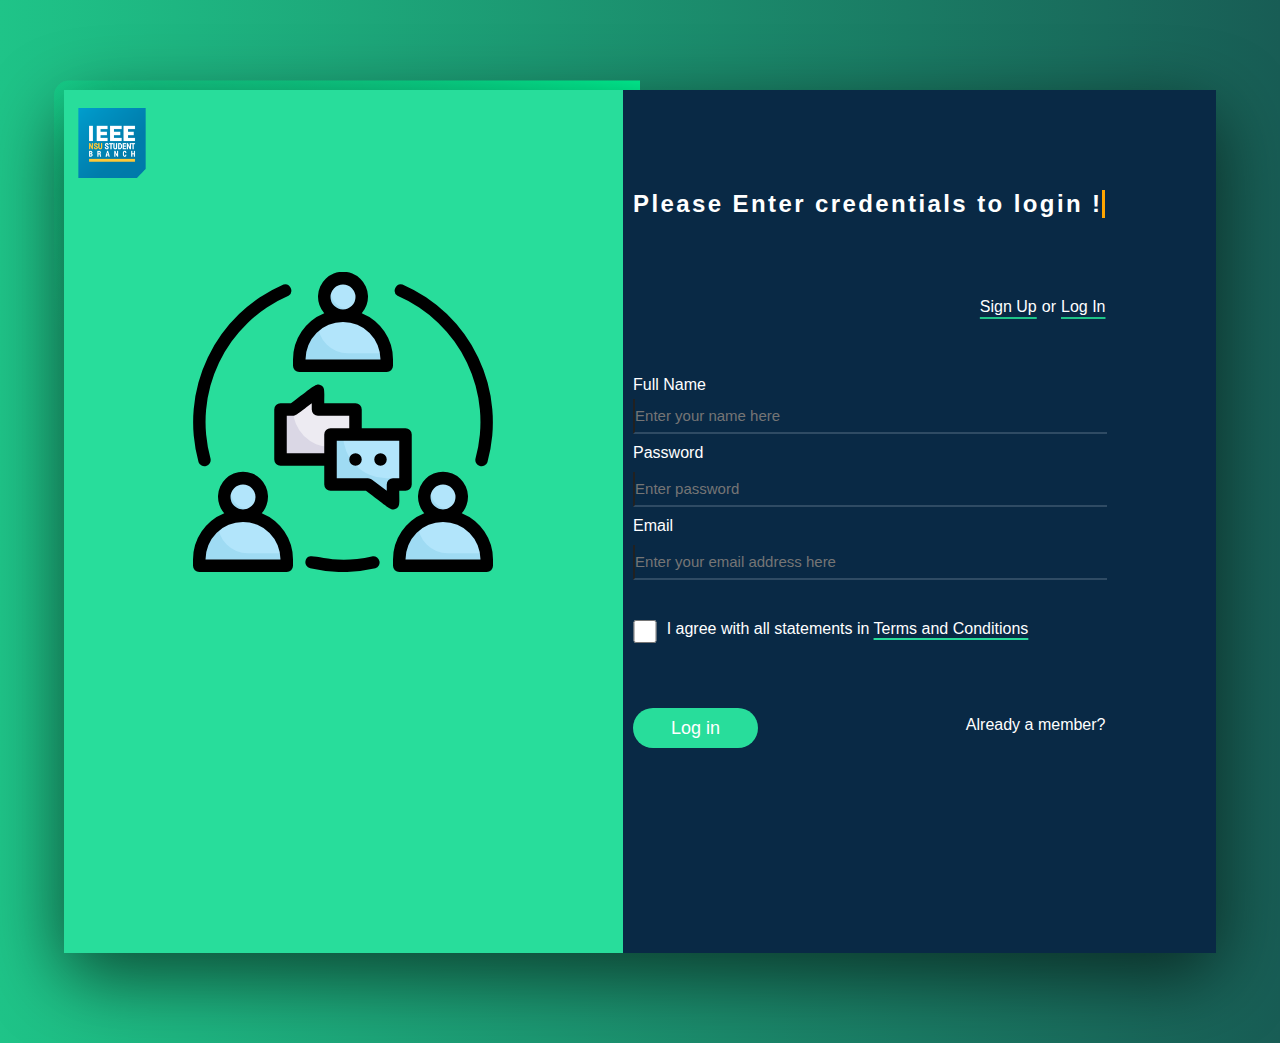
<file: index.html>
<!doctype html>
<html lang="en">
<head>
    <meta charset="UTF-8">
    <meta name="viewport"
          content="width=device-width, user-scalable=no, initial-scale=1.0, maximum-scale=1.0, minimum-scale=1.0">
    <meta http-equiv="X-UA-Compatible" content="ie=edge">
    <title>Login & Signup Page</title>
    
    <link rel="stylesheet" href="style.css">
</head>
<body>
<!-- Icon -->
    <a href="https://ieeensusb.org/">
        <img src="assets\INSB.png" alt="Corner Icon" class="corner-icon top-left">
    </a>
<!-- Two section -->
    <div class="main">
        <div class="main-left">
            <!-- <img class="left-img" width="60%" src="/assets/plane.svg" alt=""> -->
            <svg class="svg-icon" xmlns="http://www.w3.org/2000/svg" viewBox="0 0 48 48"><defs><style>.cls-1{fill:#9fdbf3}.cls-2{fill:#b2e5fb}</style></defs><g id="discussion_teamwork" data-name="discussion teamwork"><path class="cls-1" d="M15 47H1v-1a7 7 0 0 1 14 0z"/><path class="cls-1" d="M11 36a3 3 0 1 1-4.56-2.56A3 3 0 0 1 11 36z"/><path class="cls-2" d="M10.56 37.56a3 3 0 0 1-4.12-4.12 3 3 0 0 1 4.12 4.12z"/><path class="cls-1" d="M47 46v1H33v-1a7 7 0 0 1 14 0z"/><path class="cls-1" d="M43 36a3 3 0 1 1-4.56-2.56A3 3 0 0 1 43 36z"/><path class="cls-2" d="M42.56 37.56a3 3 0 0 1-4.12-4.12 3 3 0 0 1 4.12 4.12z"/><path class="cls-1" d="M31 15H17v-1a7 7 0 0 1 14 0z"/><path class="cls-1" d="M27 4a3 3 0 1 1-4.56-2.56A3 3 0 0 1 27 4z"/><path class="cls-2" d="M26.56 5.56a3 3 0 0 1-4.12-4.12 3 3 0 0 1 4.12 4.12z"/><path style="fill:#dad7e5" d="M26 22v4h-4v4h-8v-8h2l4-3v3h6z"/><path d="M26 22v4h-4v2a6 6 0 0 1-6-6l4-3v3z" style="fill:#edebf2"/><path class="cls-1" d="M34 26v8h-2v3l-4-3h-6v-8h12z"/><path class="cls-2" d="M34 26v7h-3a7 7 0 0 1-7-7zM46.92 45h-6.18A4.74 4.74 0 0 1 36 40.26 6.77 6.77 0 0 1 40 39a7 7 0 0 1 6.92 6zM14.92 45H8.74A4.74 4.74 0 0 1 4 40.26 6.77 6.77 0 0 1 8 39a7 7 0 0 1 6.92 6zM30.92 13h-6.18A4.74 4.74 0 0 1 20 8.26 6.77 6.77 0 0 1 24 7a7 7 0 0 1 6.92 6z"/><path d="M11 38.6a4 4 0 1 0-6 0A8 8 0 0 0 0 46v1a1 1 0 0 0 1 1h14a1 1 0 0 0 1-1v-1a8 8 0 0 0-5-7.4zM6 36a2 2 0 1 1 2 2 2 2 0 0 1-2-2zM2 46a6 6 0 0 1 12 0zM43 38.6a4 4 0 1 0-6 0 8 8 0 0 0-5 7.4v1a1 1 0 0 0 1 1h14a1 1 0 0 0 1-1v-1a8 8 0 0 0-5-7.4zM38 36a2 2 0 1 1 2 2 2 2 0 0 1-2-2zm-4 10a6 6 0 0 1 12 0zM17 16h14a1 1 0 0 0 1-1v-1a8 8 0 0 0-5-7.4 4 4 0 1 0-6 0 8 8 0 0 0-5 7.4v1a1 1 0 0 0 1 1zm5-12a2 2 0 1 1 2 2 2 2 0 0 1-2-2zm2 4a6 6 0 0 1 6 6H18a6 6 0 0 1 6-6zM32.72 3.8a22 22 0 0 1 12.47 26.08 1 1 0 0 0 1.92.54A24 24 0 0 0 33.52 2a1 1 0 0 0-.8 1.8zM2.81 29.88A22 22 0 0 1 15.28 3.8a1 1 0 0 0-.8-1.8A24 24 0 0 0 .89 30.42a1 1 0 0 0 1.92-.54zM28.78 45.47c-7.54 1.73-10.28-1.31-10.78.75a1 1 0 0 0 .75 1.19 23.29 23.29 0 0 0 10.44 0 1 1 0 0 0-.41-1.94zM32.45 37.89c.72-.36.55-1 .55-2.89h1a1 1 0 0 0 1-1v-8a1 1 0 0 0-1-1h-7v-3a1 1 0 0 0-1-1h-5c0-2.12.14-2.55-.55-2.89S19.62 18 15.67 21H14a1 1 0 0 0-1 1v8a1 1 0 0 0 1 1h7v3a1 1 0 0 0 1 1h5.67c3.66 2.75 4.03 3.27 4.78 2.89zM15 29v-6c1.66 0 .94.3 4-2v1a1 1 0 0 0 1 1h5v2h-3a1 1 0 0 0-1 1v3zm16 5v1l-2.4-1.8c-.37-.27-.22-.2-5.6-.2v-6h10v6h-1a1 1 0 0 0-1 1z"/><path d="M26 29a1 1 0 0 0 0 2 1 1 0 0 0 0-2zM30 29a1 1 0 0 0 0 2 1 1 0 0 0 0-2z"/></g></svg>
        </div>
        <div class="main-right">
          
            <!-- <div class="button-container">
                <button class="pill-btn sign-up-btn">Sign Up</button>
                <button class="pill-btn log-in-btn">Log In</button>
            </div> -->
            
            <div class="input">
                <form class="login-form" >
                    <h2 class="login-form-text">Please Enter credentials to login !</h2>
                    <div class="form-toggle">
                       <a class="show-signup" href="">Sign Up</a> or <a href=" " class="show-login">Log In</a>
                    </div>

                    <div class="form-name">
                    <label  for="name">Full Name</label>
                    <input  type="text" id="name" name="name" placeholder="Enter your name here">
                    </div>

                    <label for="password">Password</label>
                    <input type="password" id="password" name="password" placeholder="Enter password">
                    
                    <label for="email">Email</label>
                    <input type="email" id="email" name="email" placeholder="Enter your email address here">

    <label class="checkbox-label">
        <input class="form-checkbox" type="checkbox" required>
        <p class="form-agree">
            I agree with all statements in <a class="form-terms" href="#">Terms and Conditions</a>
        </p>
    </label>
                <button type="submit" class="form-login">Log in</button>
                <p class="already-member">Already a member?</p>
                </form>

                <form action="" class="signup-form inactive">
                    <h2 class="signup-form-text">Want to be a member! Sign Up Fast !</h2>

                    <div class="form-toggle">
                        <a class="show-signup" href="">Sign Up</a> or <a href=" " class="show-login">Log In</a>
                     </div>
 
                     <div class="form-name">
                     <label  for="name">Full Name</label>
                     <input  type="text" id="name" name="name" placeholder="Enter your name here">
                     </div>
 
                     <label for="password">Password</label>
                     <input type="password" id="password" name="password" placeholder="Enter password">
                     
                     <label for="email">Email</label>
                     <input type="email" id="email" name="email" placeholder="Enter your email address here">
 
     <label class="checkbox-label">
         <input class="form-checkbox" type="checkbox" required>
         <p class="form-agree">
             I agree with all statements in <a class="form-terms" href="#">Terms and Conditions</a>
         </p>
     </label>
                 <button type="submit" class="form-login">Sign Up</button>
                 <p class="already-member">Already a member?</p>
                    
                </form>
            </div>

            

            
        </div>
    </div>
    <script src="script.js"></script>
</body>
</html>
</file>
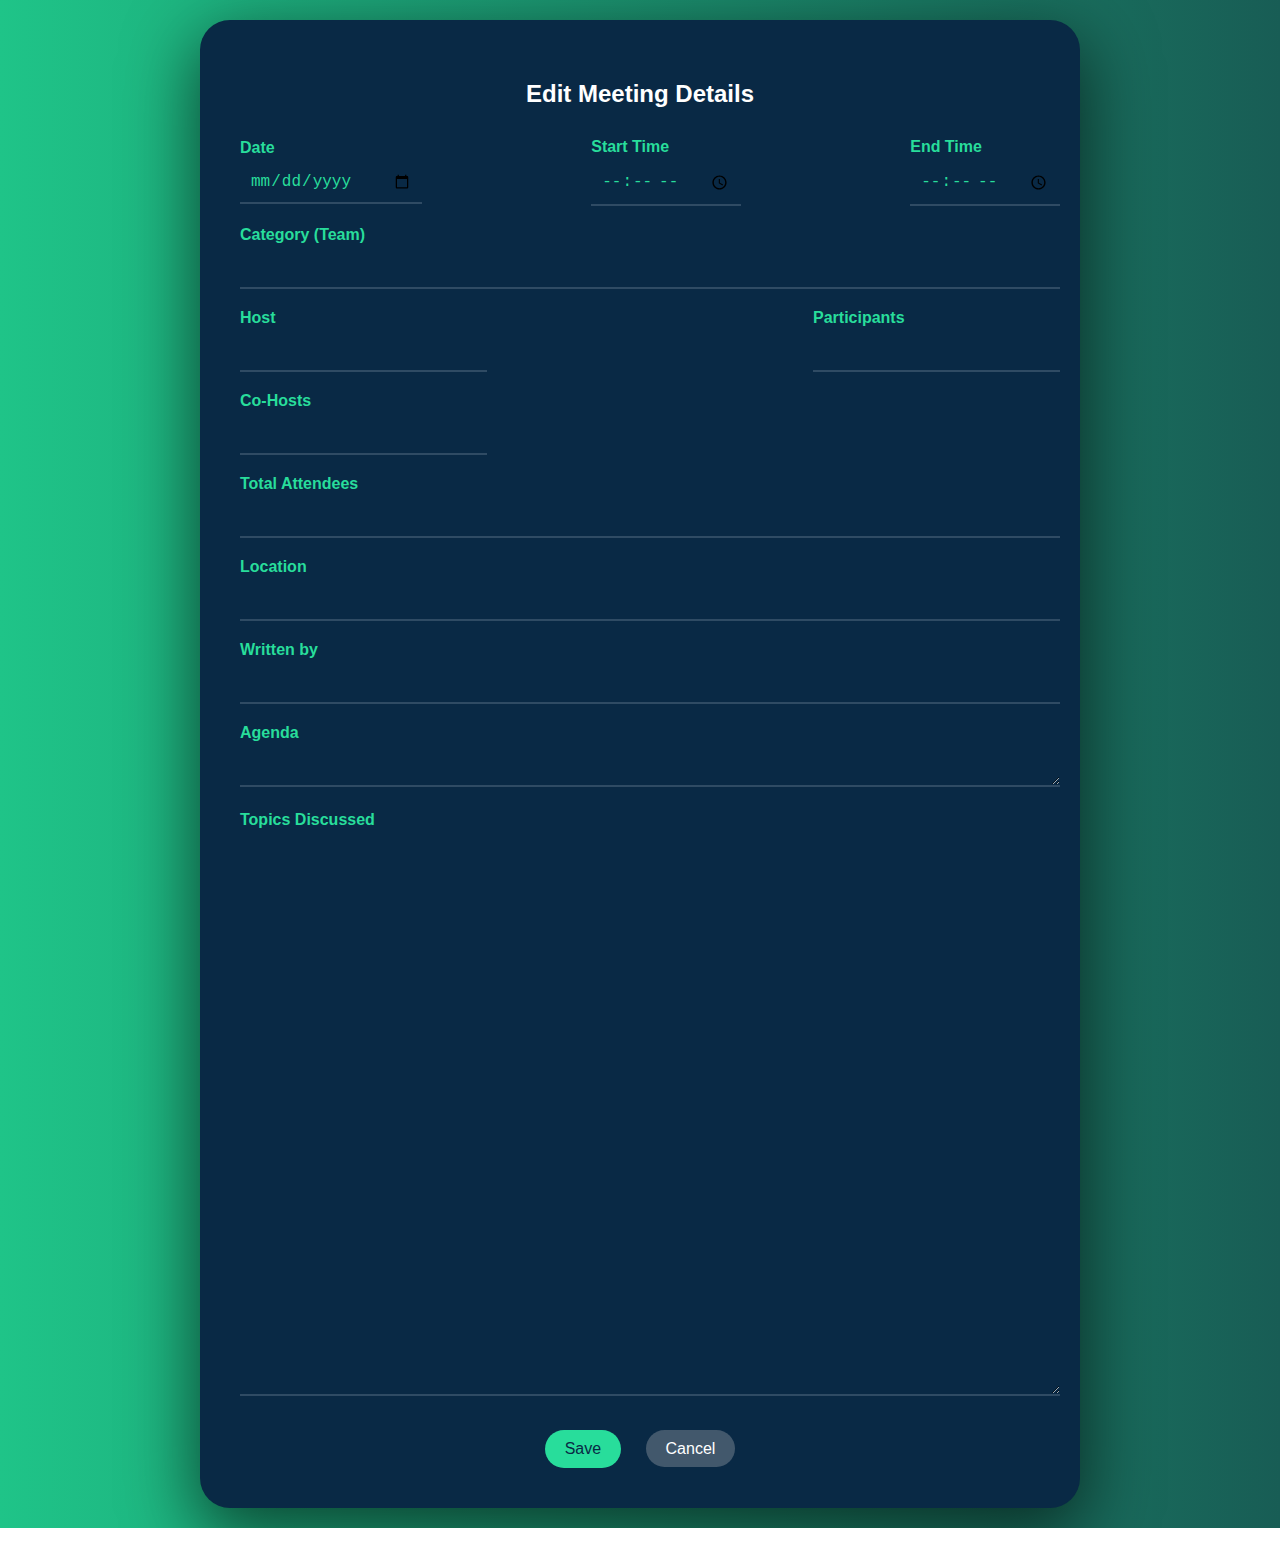
<file: assets/pages/edit.html>
<!DOCTYPE html>
<html lang="en">
<head>
  <meta charset="UTF-8" />
  <meta name="viewport" content="width=device-width, initial-scale=1.0" />
  <title>Edit Meeting Details</title>
  <style>
    body {
      margin: 0;
      font-family: Arial, sans-serif;
      background: linear-gradient(90deg, #1fc488, #185d55);
      color: #fff;
      padding: 20px;
      min-height: 100vh;
      display: flex;
      justify-content: center;
      align-items: center;
    }
    .container {
      background-color: #092945;
      border-radius: 30px;
      padding: 40px;
      width: 90%;
      max-width: 800px;
      box-shadow: rgba(0, 0, 0, 0.6) 0px 22px 70px 4px;
    }
    h2 {
      text-align: center;
      margin-bottom: 30px;
    }
    .form-group {
      margin-bottom: 20px;
    }
    label {
      display: block;
      font-weight: bold;
      color: #28DD9B;
      margin-bottom: 5px;
    }
    input,
    textarea {
      width: 100%;
      padding: 10px;
      border: none;
      border-bottom: 2px solid #2F4B64;
      background-color: transparent;
      color: #28DD9B;
      font-size: 16px;
    }
    input:focus,
    textarea:focus {
      outline: none;
      border-bottom: 2px solid white;
    }
    .buttons {
      text-align: center;
      margin-top: 30px;
    }
    .save-button,
    .cancel-button {
      padding: 10px 20px;
      border: none;
      border-radius: 999px;
      font-size: 16px;
      cursor: pointer;
      margin: 0 10px;
      transition: background-color 0.3s ease;
    }
    .save-button {
      background-color: #28DD9B;
      color: #092945;
    }
    .save-button:hover {
      background-color: #42586C;
      color: white;
    }
    .cancel-button {
      background-color: #42586C;
      color: white;
      text-decoration: none;
      line-height: 38px;
    }
    .cancel-button:hover {
      background-color: #28DD9B;
      color: #092945;
    }
    .time{
      display: flex;
      justify-content: space-between;
      align-items: center;
    }
    .admins{
      display: flex;
      flex-direction: column;
    }
    .people{
      display: flex;
      justify-content: space-between;
    }
    #agenda{
      text-transform: uppercase;
    }
  </style>
</head>
<body>
  <div class="container">
    <h2>Edit Meeting Details</h2>
    <form id="editForm">

      <div class="time">
        <div class="form-group">
        <label>Date</label>
        <input type="date" id="date" />
        </div>

        <div class="form-group">
        <label>Start Time</label>
        <input type="time" id="startTime" />
      </div>
      <div class="form-group">
        <label>End Time</label>
        <input type="time" id="endTime" />
      </div>
      </div>
       <div class="form-group">
        <label>Category (Team)</label>
        <input type="text" id="category" />
      </div>
      
      <div class="people">
        <div class="admins">
          <div class="form-group">
            <label>Host</label>
            <input type="text" id="host" />
         </div>
        <div class="form-group">
          <label>Co-Hosts</label>
          <input type="text" id="coHosts" />
        </div>
      </div>
<div class="participants">
  <div class="form-group">
        <label>Participants</label>
        <input type="text" id="guests" />
      </div>
      <!-- <button class="save-button">Attendence</button> -->
</div>
      
      </div>
      <div class="form-group">
        <label>Total Attendees</label>
        <input type="number" id="attendees" />
      </div>
      <div class="form-group">
        <label>Location</label>
        <input type="text" id="location" />
      </div>
      
      <div class="form-group">
        <label>Written by</label>
        <input type="text" id="writtenBy" />
      </div>
      <div class="form-group">
        <label>Agenda</label>
        <textarea rows="1" id="agenda"></textarea>
      </div>
      <div class="form-group">
        <label>Topics Discussed</label>
        <textarea rows="30" id="topics">
          
        </textarea>
      </div>
      <div class="buttons">
        <button type="submit" class="save-button">Save</button>
        <a href="home.html" class="cancel-button">Cancel</a>
      </div>
    </form>
  </div>

  <script>
    // Load meeting data from localStorage
    const meeting = JSON.parse(localStorage.getItem('selectedMeeting'));
    if (meeting) {
      document.getElementById('date').value = meeting.date || '';
      document.getElementById('startTime').value = meeting.startTime || '';
      document.getElementById('endTime').value = meeting.endTime || '';
      document.getElementById('location').value = meeting.location || '';
      document.getElementById('agenda').value = meeting.agenda || '';
      document.getElementById('topics').value = meeting.topics || '';
      document.getElementById('writtenBy').value = meeting.writtenBy || '';
      document.getElementById('host').value = meeting.host || '';
      document.getElementById('coHosts').value = meeting.coHosts || '';
      document.getElementById('guests').value = meeting.guests || '';
      document.getElementById('attendees').value = meeting.attendees || '';
      document.getElementById('category').value = meeting.category || '';
    }

    // Save updated data
    document.getElementById('editForm').addEventListener('submit', function(e) {
      e.preventDefault();
      const updatedMeeting = {
        date: document.getElementById('date').value,
        startTime: document.getElementById('startTime').value,
        endTime: document.getElementById('endTime').value,
        location: document.getElementById('location').value,
        agenda: document.getElementById('agenda').value,
        topics: document.getElementById('topics').value,
        writtenBy: document.getElementById('writtenBy').value,
        host: document.getElementById('host').value,
        coHosts: document.getElementById('coHosts').value,
        guests: document.getElementById('guests').value,
        attendees: document.getElementById('attendees').value,
        category: document.getElementById('category').value,
      };
      localStorage.setItem('selectedMeeting', JSON.stringify(updatedMeeting));
      window.location.href = 'view.html';
    });
  </script>
</body>
</html>
</file>
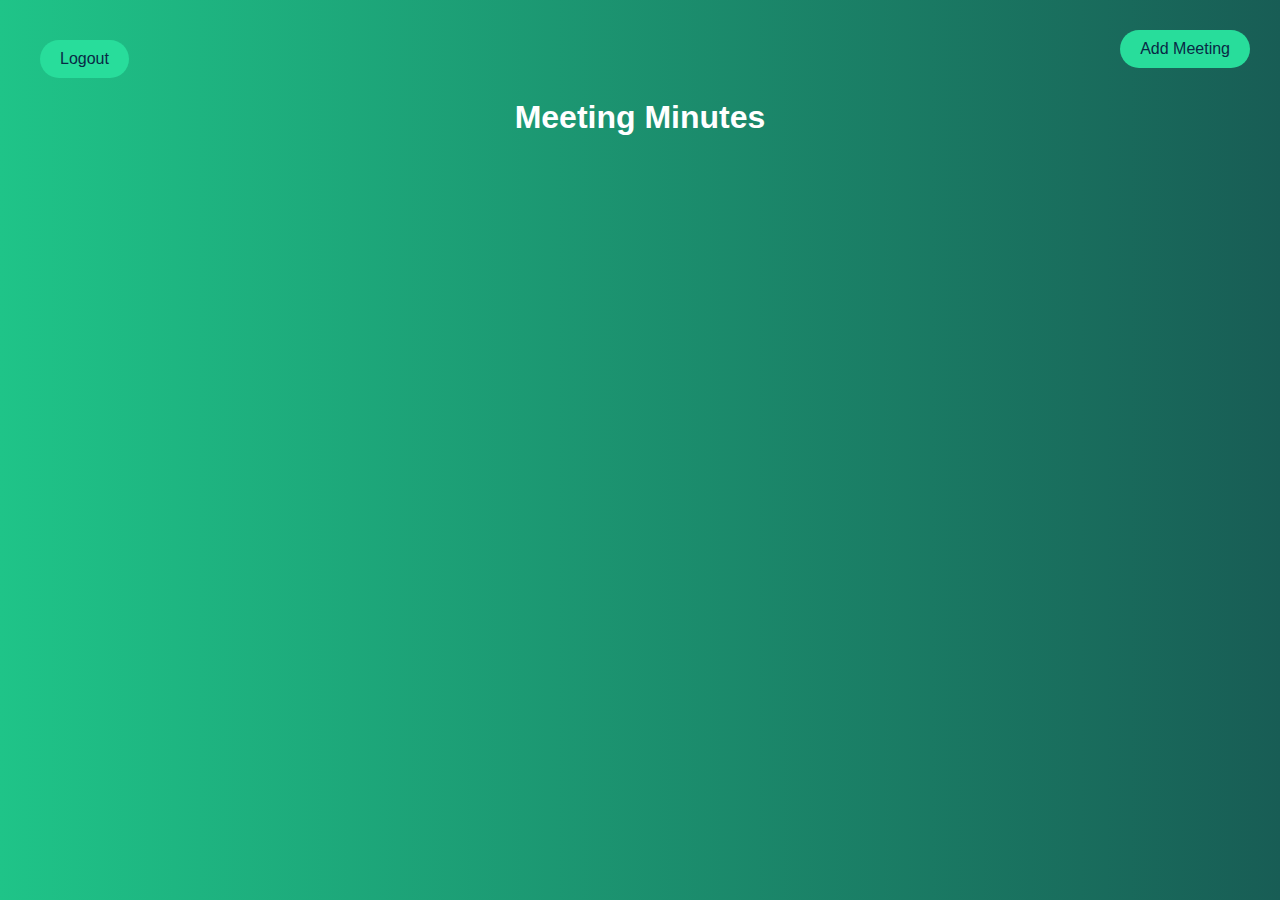
<file: assets/pages/home.html>
<!DOCTYPE html>
<html lang="en">
<head>
  <meta charset="UTF-8" />
  <meta name="viewport" content="width=device-width, initial-scale=1.0" />
  <title>Meeting Homepage</title>
  <style>
    body {
      margin: 0;
      font-family: Arial, sans-serif;
      background: linear-gradient(90deg, #1fc488, #185d55);
      color: #fff;
      padding: 40px;
    }
    h1 {
      text-align: center;
    }
    .add-button {
      position: fixed;
      top: 30px;
      right: 30px;
      background-color: #28DD9B;
      color: #092945;
      border: none;
      padding: 10px 20px;
      border-radius: 999px;
      font-size: 16px;
      cursor: pointer;
    }
    .meetings-grid {
      display: flex;
      flex-wrap: wrap;
      gap: 20px;
      justify-content: center;
      margin-top: 40px;
    }
    .meeting-card {
      width: 200px;
      height: 150px;
      background-color: #092945;
      border-radius: 20px;
      padding: 20px;
      position: relative;
      overflow: hidden;
      box-shadow: rgba(0, 0, 0, 0.5) 0px 8px 24px;
    }
    .meeting-card h3 {
      margin: 0;
      font-size: 18px;
      color: #28DD9B;
    }
    .card-buttons {
      display: none;
      position: absolute;
      bottom: 10px;
      left: 10px;
      right: 10px;
      justify-content: space-between;
    }
    .card-buttons button {
      border: none;
      background-color: #28DD9B;
      color: #092945;
      border-radius: 999px;
      padding: 5px 10px;
      font-size: 14px;
      cursor: pointer;
    }
    .meeting-card:hover .card-buttons {
      display: flex;
    }
    .logout-button{
      border: none;
      background-color: #28DD9B;
      color: #092945;
      border-radius: 999px;
      padding: 5px 10px;
      font-size: 14px;
      cursor: pointer;

      background-color: #28DD9B;
      color: #092945;
      border: none;
      padding: 10px 20px;
      border-radius: 999px;
      font-size: 16px;
      cursor: pointer;
    }
  </style>
</head>
<body>
  <button class="logout-button" onclick="event.preventDefault(); window.location.href='../index.html'">Logout</button>
  <h1>Meeting Minutes</h1>
  <button class="add-button" onclick="addMeeting()">Add Meeting</button>
  <div class="meetings-grid" id="meetingsGrid"></div>

  <script>
    let meetings = JSON.parse(localStorage.getItem('meetings')) || [];

    function saveMeetings() {
      localStorage.setItem('meetings', JSON.stringify(meetings));
    }

    function renderMeetings() {
      const grid = document.getElementById('meetingsGrid');
      grid.innerHTML = '';
      meetings.forEach((meeting, index) => {
        const card = document.createElement('div');
        card.className = 'meeting-card';
        card.innerHTML = `
          <h3>${meeting.title}</h3>
          <div class="card-buttons">
            <button onclick="viewMeeting(${index})">View</button>
            <button onclick="editMeeting(${index})">Edit</button>
            <button onclick="deleteMeeting(${index})">Delete</button>
          </div>
        `;
        grid.appendChild(card);
      });
    }

    function addMeeting() {
      const title = prompt('Enter meeting title:');
      if (title) {
        meetings.push({ title });
        saveMeetings();
        renderMeetings();
      }
    }

    function deleteMeeting(index) {
      if (confirm('Are you sure you want to delete this meeting?')) {
        meetings.splice(index, 1);
        saveMeetings();
        renderMeetings();
      }
    }

    function editMeeting(index) {
      localStorage.setItem('selectedMeetingIndex', index);
      localStorage.setItem('selectedMeeting', JSON.stringify(meetings[index]));
      window.location.href = 'edit.html';
    }

    function viewMeeting(index) {
      localStorage.setItem('selectedMeeting', JSON.stringify(meetings[index]));
      window.location.href = 'view.html';
    }

    renderMeetings();
  </script>
</body>
</html>
</file>
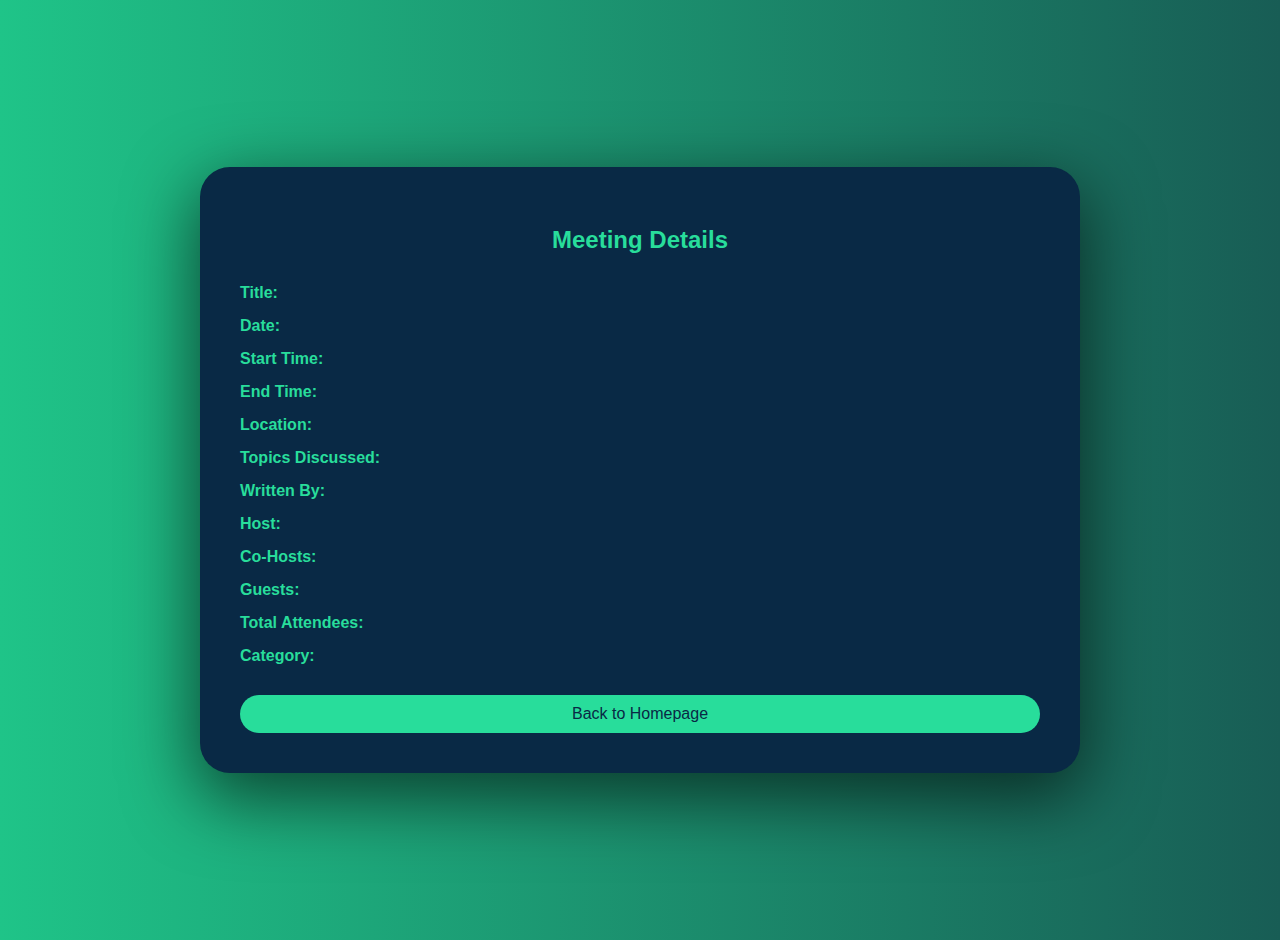
<file: assets/pages/view.html>
<!DOCTYPE html>
<html lang="en">
<head>
  <meta charset="UTF-8" />
  <meta name="viewport" content="width=device-width, initial-scale=1.0" />
  <title>View Meeting Details</title>
  <style>
    body {
      margin: 0;
      font-family: Arial, sans-serif;
      background: linear-gradient(90deg, #1fc488, #185d55);
      color: #fff;
      padding: 20px;
      min-height: 100vh;
      display: flex;
      justify-content: center;
      align-items: center;
    }
    .container {
      background-color: #092945;
      border-radius: 30px;
      padding: 40px;
      width: 90%;
      max-width: 800px;
      box-shadow: rgba(0, 0, 0, 0.6) 0px 22px 70px 4px;
    }
    h2 {
      text-align: center;
      margin-bottom: 30px;
      color: #28DD9B;
    }
    .detail {
      margin-bottom: 15px;
    }
    .label {
      font-weight: bold;
      color: #28DD9B;
    }
    .value {
      margin-left: 10px;
    }
    .back-button {
      display: block;
      text-align: center;
      margin-top: 30px;
      background-color: #28DD9B;
      color: #092945;
      padding: 10px 20px;
      border: none;
      border-radius: 999px;
      font-size: 16px;
      cursor: pointer;
      text-decoration: none;
    }
    .back-button:hover {
      background-color: #42586C;
      color: white;
    }
  </style>
</head>
<body>
  <div class="container">
    <h2>Meeting Details</h2>
    <div class="detail"><span class="label">Title:</span><span class="value" id="title"></span></div>
    <div class="detail"><span class="label">Date:</span><span class="value" id="date"></span></div>
    <div class="detail"><span class="label">Start Time:</span><span class="value" id="startTime"></span></div>
    <div class="detail"><span class="label">End Time:</span><span class="value" id="endTime"></span></div>
    <div class="detail"><span class="label">Location:</span><span class="value" id="location"></span></div>
    <!-- <div class="detail"><span class="label">Agenda:</span><span class="value" id="agenda"></span></div> -->
    <div class="detail"><span class="label">Topics Discussed:</span><span class="value" id="topics"></span></div>
    <div class="detail"><span class="label">Written By:</span><span class="value" id="writtenBy"></span></div>
    <div class="detail"><span class="label">Host:</span><span class="value" id="host"></span></div>
    <div class="detail"><span class="label">Co-Hosts:</span><span class="value" id="coHosts"></span></div>
    <div class="detail"><span class="label">Guests:</span><span class="value" id="guests"></span></div>
    <div class="detail"><span class="label">Total Attendees:</span><span class="value" id="attendees"></span></div>
    <div class="detail"><span class="label">Category:</span><span class="value" id="category"></span></div>
    <a href="home.html" class="back-button">Back to Homepage</a>
  </div>

  <script>
    const meeting = JSON.parse(localStorage.getItem('selectedMeeting'));
    if (meeting) {
      document.getElementById('title').textContent = meeting.agenda || 'N/A';
      document.getElementById('date').textContent = meeting.date || 'N/A';
      document.getElementById('startTime').textContent = meeting.startTime || 'N/A';
      document.getElementById('endTime').textContent = meeting.endTime || 'N/A';
      document.getElementById('location').textContent = meeting.location || 'N/A';
      // document.getElementById('agenda').textContent = meeting.agenda || 'N/A';
      document.getElementById('topics').textContent = meeting.topics || 'N/A';
      document.getElementById('writtenBy').textContent = meeting.writtenBy || 'N/A';
      document.getElementById('host').textContent = meeting.host || 'N/A';
      document.getElementById('coHosts').textContent = meeting.coHosts || 'N/A';
      document.getElementById('guests').textContent = meeting.guests || 'N/A';
      document.getElementById('attendees').textContent = meeting.attendees || 'N/A';
      document.getElementById('category').textContent = meeting.category || 'N/A';
    }
  </script>
</body>
</html>
</file>
<file: style.css>
body {
  font-family: Poppins, sans-serif;
}
.corner-icon{
    position:absolute;
    width:70px;
    height: auto;
    z-index: 99;
}
.top-left {
    top: 12vh;
    left: 6vw;
}
.corner-icon:hover{
box-shadow: 0 10px 20px rgba(0, 0, 0, 0.2);
  transform: scale(1.25);
}
body{
    background: linear-gradient(90deg,#1fc488,#185d55);
    margin: 0;
    padding: 0;
    box-sizing: border-box;
    display: flex;
    justify-content: center;
    align-items: center;
    min-height: 100vh;
}
.main{
    width: 90%;
    height: auto;
    margin:90px auto;
    /* margin-left: 107px;
    margin-right: 107px;
    margin-top: 90px;
    margin-bottom: 90px; */

    display: flex;
    flex-wrap: wrap;
    
    /* overflow: hidden; */
    border-radius:30px;
    box-shadow: rgba(0, 0, 0, 0.56) 0px 22px 70px 4px;
    position: relative;
    /* border: 2px solid white; */

}

.main:after {
    content: ' ';
    position: absolute;
    height: 100%;
    width: 100%;
    top: 50%;
    left: 50%;
    translate: -50% -50%;
    z-index: -5;
    padding: 10px;
    border-radius: 15px;
    --angle:0deg;
    background-image: conic-gradient(from var(--angle),transparent 80%,#00ff99);
    animation: 8s spin linear infinite;
}

.main:before{
    filter: blur(1.5rem);
    opacity: 0.5;
}
@property --angle{
    syntax:"<angle>";
    initial-value: 0deg;
    inherits: false;
}
@keyframes spin{
  from{
    --angle: 0deg;
  }
  to{
    --angle: 360deg;
  }
}

.main-left{
    display:flex;
    justify-content: center;
    align-items: center;
}
.main-left,
.main-right {
    flex: 1 1 300px; /* grow, shrink, base width */
    min-width: 250px;
}
@media (max-width: 768px) {
    .main {
      flex-direction: column;
      height: auto;
      justify-content: center;
    }
    .main-left{
        flex:1 1;
    }
    .form{
        transform: translateX(-100px);
    }
}
/*<-- left side  -->*/
.main-left{
    flex:1 1 5px;
    background-color: #28DD9B;
    min-width:200px;

}
.left-img{
    width:fit-content;
    padding-left: 150px;
    transform: translateY(150px);
}
/*<-- Right side  -->*/
.main-right{
    flex:1 1;
    min-width: 500px;
    padding:20px;
    position: relative;
    background-color: #092945;
    display: flex;
    justify-content:center;
    align-items: center;
    overflow: hidden;
    
}
.button-container{
    position: absolute;
    right: 26px;
    top: 25px;
    /* transform: translateX(20px); */
    margin: 0 auto;
    height: 46px;
    width: 195px;
}
.pill-btn{
    flex: 1;
    border: black;
    height: 46px;
    border-radius: 999px;
    cursor: pointer;
    font-size: 16px;
    transition: background-color 0.3s ease;
}
.svg-icon{
    width:300px;
    /* transform:translateX(140px); */
    transform:translateY(-100px);

}
.sign-up-btn{
    background-color: #42586C;
    color: white;
    width: 95px;
}
.sign-up-btn:hover {
    background-color: #28DD9B;
    
}

.log-in-btn{
    background-color: #42586C;
    color: white;
    width: 95px;
  }
.log-in-btn:hover {
    background-color: #28DD9B;
  }

.login-form-text,.signup-form-text{
    transform: translateY(-70px);
    overflow: hidden; /* Ensures the content is not revealed until the animation */
  border-right: .15em solid orange; /* The typwriter cursor */
  white-space: nowrap; /* Keeps the content on a single line */
  margin: 0 auto; /* Gives that scrolling effect as the typing happens */
  letter-spacing: .10em; /* Adjust as needed */
  animation: 
    typing 3.5s steps(40, end),
    blink-caret .75s step-end infinite;
}
@keyframes typing {
  from { width: 0 }
  to { width: 100% }
}
@keyframes blink-caret {
  from, to { border-color: transparent }
  50% { border-color: orange; }
}
.login-form{
    display: flex;
    flex-direction:column;
    gap: 10px;
    color: white;

    padding-left:10px;
    padding-top: 150px;
    padding-right: 110px;
    padding-bottom: 125px;;
}
.form-name{
    display: flex;
    flex-direction: column;
    gap: 5px;
}
input{
    background-color:transparent;
    border-top: transparent;
    border-right: transparent;
    border-bottom: 2px solid #2F4B64;
    color: #28DD9B;
    padding:8px 0;
    font-size: 15px;
    width: 100%;
}
input:focus{
    outline: none;
    border-bottom: 2px solid white;
}
.checkbox-label{
    display: flex;
    padding-bottom: 50px;
    padding-top: 30px;
}
/* .form-checkbox{
    height: 20px;
    justify-content: flex-start;
    padding:0;
    transform: translateX(-90px);
} */
 .form-checkbox{
    flex:0 0 5%;
    height:23px;
    margin: 0;
 }
.form-agree{
    padding-left:10px;
    margin:0;
    white-space: nowrap;
}
.form-terms{
    color: white;
    text-decoration: underline;
    text-decoration-color:#28DD9B;
    text-decoration-thickness: 2px;
    text-underline-offset: 4px;

}
.form-terms:hover{
    color:cadetblue;
    text-decoration-color:white;
    text-decoration-thickness: 2px;
}
.form-login{
    margin-top: 5px;
    color: white;
    background-color: #28DD9B;
    border-radius: 999px;
    cursor: pointer;
    font-size: 18px;
   
    width:125px;
    height:40px;

    border: none;
    z-index: 11;
   
}
.form-login:hover{
    background-color: #42586C;
    transition: background-color 0.3s ease;
     transform: scale(1.07);
  box-shadow: 0 12px 24px rgba(0, 0, 0, 0.15);
}
.already-member{
    display: flex;
    flex-direction: row-reverse;
    transform: translateY(-58px);
    
}

.show-signup,.show-login{
    color:white;
    text-decoration-color: #1fc488;
    text-underline-offset: 5px;
    text-decoration-thickness: 2px;
}
.form-toggle{
    display: flex;
    justify-content: right;
    gap: 5px;
    padding-bottom: 50px;
}

.show-signup:hover,.show-login:hover{
    color:cadetblue;
    text-decoration-color:white;
    text-decoration-thickness: 2px;
     transform: scale(1.07);
  box-shadow: 0 12px 24px rgba(0, 0, 0, 0.15);
}
.signup-form{
    display: flex;
    flex-direction:column;
    gap: 10px;
    color: white;

    padding-left:10px;
    padding-top: 150px;
    padding-right: 110px;
    padding-bottom: 125px;;
    /* display:none;
    flex-direction: column;
    justify-content: center;
    padding-left:100px;
    color:white; */
}
.inactive{
    display: none;
}
.active{
    display:flex;
}
</file>
